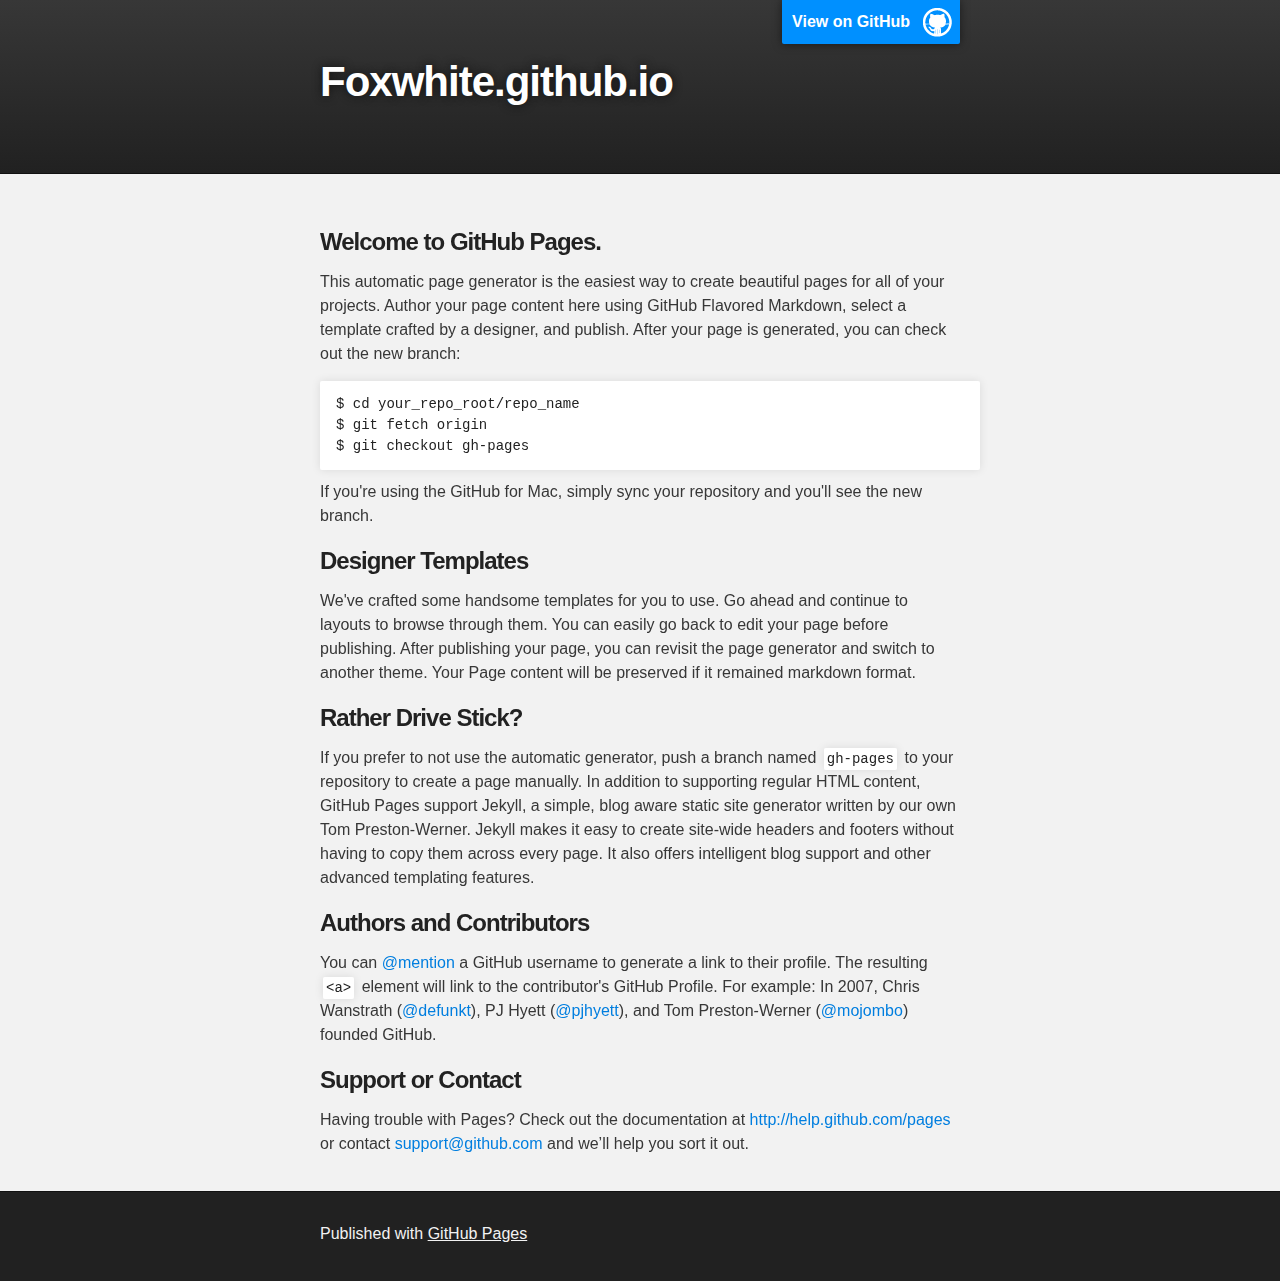
<file: index.html>
<!DOCTYPE html>
<html>

  <head>
    <meta charset='utf-8'>
    <meta http-equiv="X-UA-Compatible" content="chrome=1">
    <meta name="description" content="Foxwhite.github.io : ">

    <link rel="stylesheet" type="text/css" media="screen" href="stylesheets/stylesheet.css">

    <title>Foxwhite.github.io</title>
  </head>

  <body>

    <!-- HEADER -->
    <div id="header_wrap" class="outer">
        <header class="inner">
          <a id="forkme_banner" href="https://github.com/FoxWhite">View on GitHub</a>

          <h1 id="project_title">Foxwhite.github.io</h1>
          <h2 id="project_tagline"></h2>

        </header>
    </div>

    <!-- MAIN CONTENT -->
    <div id="main_content_wrap" class="outer">
      <section id="main_content" class="inner">
        <h3>
<a name="welcome-to-github-pages" class="anchor" href="#welcome-to-github-pages"><span class="octicon octicon-link"></span></a>Welcome to GitHub Pages.</h3>

<p>This automatic page generator is the easiest way to create beautiful pages for all of your projects. Author your page content here using GitHub Flavored Markdown, select a template crafted by a designer, and publish. After your page is generated, you can check out the new branch:</p>

<pre><code>$ cd your_repo_root/repo_name
$ git fetch origin
$ git checkout gh-pages
</code></pre>

<p>If you're using the GitHub for Mac, simply sync your repository and you'll see the new branch.</p>

<h3>
<a name="designer-templates" class="anchor" href="#designer-templates"><span class="octicon octicon-link"></span></a>Designer Templates</h3>

<p>We've crafted some handsome templates for you to use. Go ahead and continue to layouts to browse through them. You can easily go back to edit your page before publishing. After publishing your page, you can revisit the page generator and switch to another theme. Your Page content will be preserved if it remained markdown format.</p>

<h3>
<a name="rather-drive-stick" class="anchor" href="#rather-drive-stick"><span class="octicon octicon-link"></span></a>Rather Drive Stick?</h3>

<p>If you prefer to not use the automatic generator, push a branch named <code>gh-pages</code> to your repository to create a page manually. In addition to supporting regular HTML content, GitHub Pages support Jekyll, a simple, blog aware static site generator written by our own Tom Preston-Werner. Jekyll makes it easy to create site-wide headers and footers without having to copy them across every page. It also offers intelligent blog support and other advanced templating features.</p>

<h3>
<a name="authors-and-contributors" class="anchor" href="#authors-and-contributors"><span class="octicon octicon-link"></span></a>Authors and Contributors</h3>

<p>You can <a href="https://github.com/blog/821" class="user-mention">@mention</a> a GitHub username to generate a link to their profile. The resulting <code>&lt;a&gt;</code> element will link to the contributor's GitHub Profile. For example: In 2007, Chris Wanstrath (<a href="https://github.com/defunkt" class="user-mention">@defunkt</a>), PJ Hyett (<a href="https://github.com/pjhyett" class="user-mention">@pjhyett</a>), and Tom Preston-Werner (<a href="https://github.com/mojombo" class="user-mention">@mojombo</a>) founded GitHub.</p>

<h3>
<a name="support-or-contact" class="anchor" href="#support-or-contact"><span class="octicon octicon-link"></span></a>Support or Contact</h3>

<p>Having trouble with Pages? Check out the documentation at <a href="http://help.github.com/pages">http://help.github.com/pages</a> or contact <a href="mailto:support@github.com">support@github.com</a> and we’ll help you sort it out.</p>
      </section>
    </div>

    <!-- FOOTER  -->
    <div id="footer_wrap" class="outer">
      <footer class="inner">
        <p>Published with <a href="http://pages.github.com">GitHub Pages</a></p>
      </footer>
    </div>

              <script type="text/javascript">
            var gaJsHost = (("https:" == document.location.protocol) ? "https://ssl." : "http://www.");
            document.write(unescape("%3Cscript src='" + gaJsHost + "google-analytics.com/ga.js' type='text/javascript'%3E%3C/script%3E"));
          </script>
          <script type="text/javascript">
            try {
              var pageTracker = _gat._getTracker("UA-56294352-1");
            pageTracker._trackPageview();
            } catch(err) {}
          </script>


  </body>
</html>
</file>
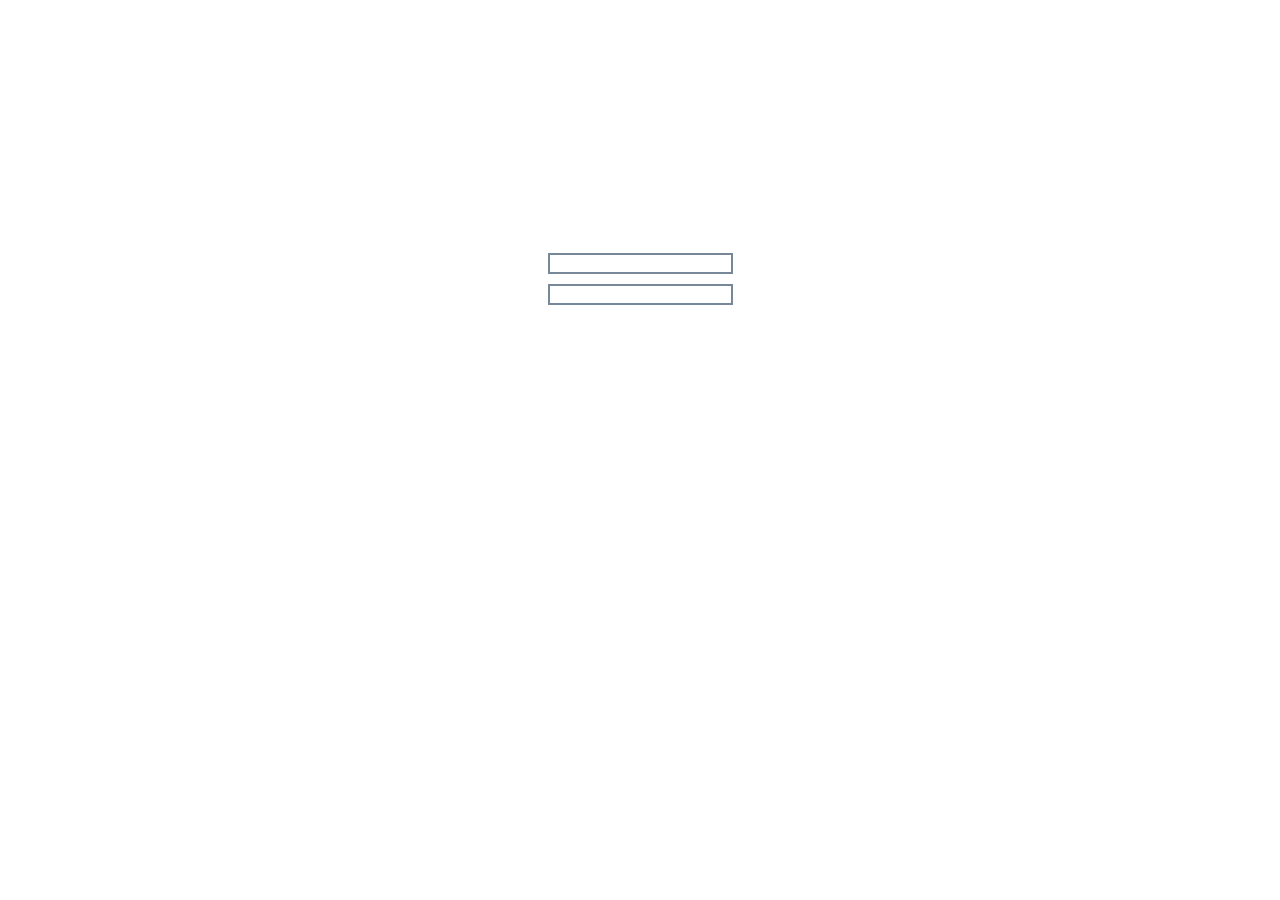
<file: realtime_input/index.html>
<!DOCTYPE html>
<html>
<head lang="en">
    <meta charset="UTF-8">
    <link rel="stylesheet" type="text/css" href="css/styles.css">
    <title>Input test</title>
    <script type="text/javascript" src="http://yandex.st/jquery/1.4.4/jquery.min.js"></script>
</head>
<body>
<div style="margin-top: 20%">
    <input id=InpFrm1 type=text name=InpFrm autocomplete="off" />

</div>
<div>
    <input id=InpFrm2 type=text name=InpFrm autocomplete="off" readonly onkeydown="hilite()"/>

</div>

<script>
    function hilite(){
        //disabling transition for the first shadow change animation (see http://stackoverflow.com/a/16575811)
            $("#InpFrm2").addClass('notransition');
            $("#InpFrm2").css("box-shadow", "0 0 5px darkred inset");
            $("#InpFrm2").css("border", "2px solid darkred");
            $("#InpFrm2")[0].offsetHeight;
        // re-enabling transition
        $("#InpFrm2").removeClass('notransition');
        $("#InpFrm2").css("border", "2px solid lightslategrey")
        $("#InpFrm2").css("box-shadow", "none");
    }

    var tmp,input1=$("#InpFrm1");
    function transfer(){
        tmp=input1.val();
        $("#InpFrm2").val(tmp)
    }
    input1.bind('mouseout mousemove keydown keypress keyup',function(e){transfer()});
    //transfer();
    /*$("#InpFrm1").click(function (){
     setTimeout('transfer()',100)});*/
</script>
</body>
</html>
</file>
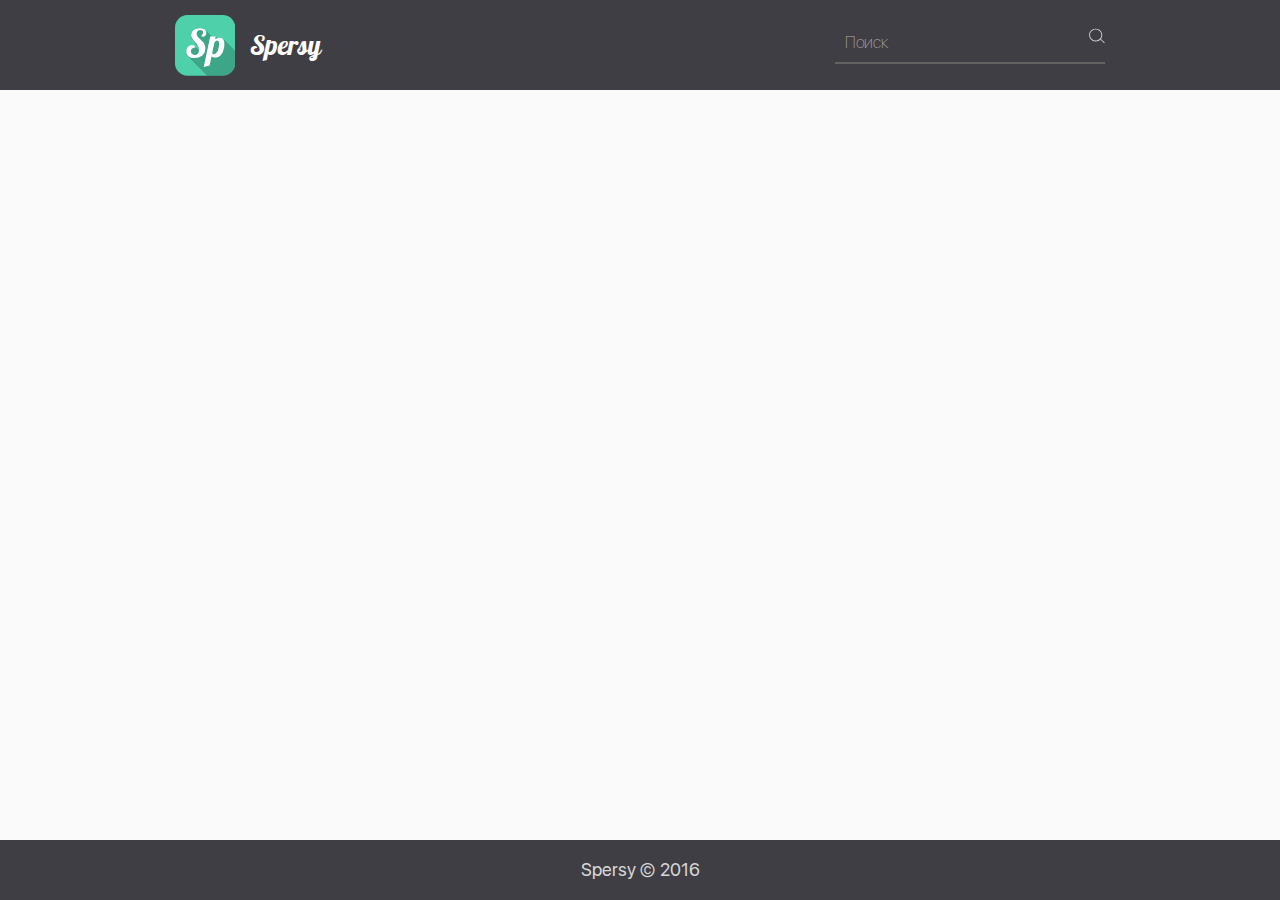
<file: spersy-demo/index.html>
<!DOCTYPE html><html lang="en"><head><meta charset="utf-8"><meta name="viewport" content="width=device-width,initial-scale=1"><link rel="apple-touch-icon" sizes="180x180" href="/spersy-demo/apple-touch-icon.png"><link rel="icon" type="image/png" href="/spersy-demo/favicon-32x32.png" sizes="32x32"><link rel="icon" type="image/png" href="/spersy-demo/favicon-16x16.png" sizes="16x16"><link rel="manifest" href="/spersy-demo/manifest.json"><link rel="mask-icon" href="/spersy-demo/safari-pinned-tab.svg" color="#18c299"><meta name="theme-color" content="#ffffff"><title>Spersy</title><!--[if lt IE 9]>
    <script src="//cdnjs.cloudflare.com/ajax/libs/html5shiv/3.7.3/html5shiv.min.js"></script>
    <![endif]--><link href="/spersy-demo/static/css/main.3d494747.css" rel="stylesheet"></head><body><div id="root"></div><script type="text/javascript" src="/spersy-demo/static/js/main.571570d5.js"></script></body></html>
</file>
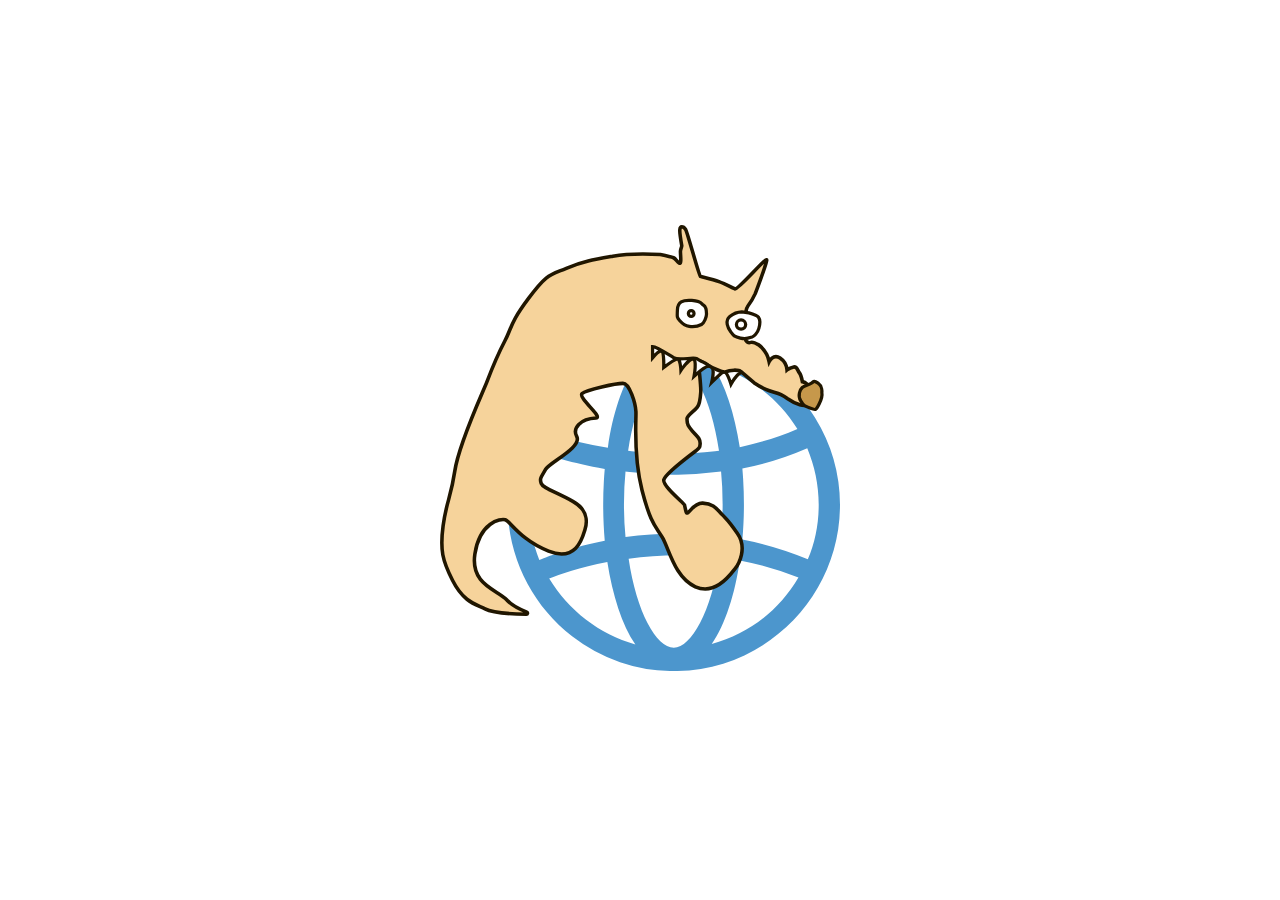
<file: stuff/index.html>
<!DOCTYPE html>
<html lang="en">
<head>
  <meta charset="UTF-8">
  <link rel="stylesheet" type="text/css" media="screen" href="../stylesheets/mascot.css">
  <meta property="og:title" content="PlanetPass secret mascot" />
  <meta property="og:type" content="website" />
  <meta property="og:url" content="http://foxwhite.github.io/stuff" />
  <meta property="og:image" content="http://foxwhite.github.io/images/svg/mascot.svg" />
  <title>stuff</title>
</head>
<body>
  <div class="wrapper">
    <img src="../images/svg/mascot.svg" alt="">
  </div>
</body>
</html>
</file>
<file: stylesheets/stylesheet.css>
/*******************************************************************************
Slate Theme for GitHub Pages
by Jason Costello, @jsncostello
*******************************************************************************/

@import url(pygment_trac.css);

/*******************************************************************************
MeyerWeb Reset
*******************************************************************************/

html, body, div, span, applet, object, iframe,
h1, h2, h3, h4, h5, h6, p, blockquote, pre,
a, abbr, acronym, address, big, cite, code,
del, dfn, em, img, ins, kbd, q, s, samp,
small, strike, strong, sub, sup, tt, var,
b, u, i, center,
dl, dt, dd, ol, ul, li,
fieldset, form, label, legend,
table, caption, tbody, tfoot, thead, tr, th, td,
article, aside, canvas, details, embed,
figure, figcaption, footer, header, hgroup,
menu, nav, output, ruby, section, summary,
time, mark, audio, video {
  margin: 0;
  padding: 0;
  border: 0;
  font: inherit;
  vertical-align: baseline;
}

/* HTML5 display-role reset for older browsers */
article, aside, details, figcaption, figure,
footer, header, hgroup, menu, nav, section {
  display: block;
}

ol, ul {
  list-style: none;
}

table {
  border-collapse: collapse;
  border-spacing: 0;
}

/*******************************************************************************
Theme Styles
*******************************************************************************/

body {
  box-sizing: border-box;
  color:#373737;
  background: #212121;
  font-size: 16px;
  font-family: 'Myriad Pro', Calibri, Helvetica, Arial, sans-serif;
  line-height: 1.5;
  -webkit-font-smoothing: antialiased;
}

h1, h2, h3, h4, h5, h6 {
  margin: 10px 0;
  font-weight: 700;
  color:#222222;
  font-family: 'Lucida Grande', 'Calibri', Helvetica, Arial, sans-serif;
  letter-spacing: -1px;
}

h1 {
  font-size: 36px;
  font-weight: 700;
}

h2 {
  padding-bottom: 10px;
  font-size: 32px;
  background: url('../images/bg_hr.png') repeat-x bottom;
}

h3 {
  font-size: 24px;
}

h4 {
  font-size: 21px;
}

h5 {
  font-size: 18px;
}

h6 {
  font-size: 16px;
}

p {
  margin: 10px 0 15px 0;
}

footer p {
  color: #f2f2f2;
}

a {
  text-decoration: none;
  color: #007edf;
  text-shadow: none;

  transition: color 0.5s ease;
  transition: text-shadow 0.5s ease;
  -webkit-transition: color 0.5s ease;
  -webkit-transition: text-shadow 0.5s ease;
  -moz-transition: color 0.5s ease;
  -moz-transition: text-shadow 0.5s ease;
  -o-transition: color 0.5s ease;
  -o-transition: text-shadow 0.5s ease;
  -ms-transition: color 0.5s ease;
  -ms-transition: text-shadow 0.5s ease;
}

a:hover, a:focus {text-decoration: underline;}

footer a {
  color: #F2F2F2;
  text-decoration: underline;
}

em {
  font-style: italic;
}

strong {
  font-weight: bold;
}

img {
  position: relative;
  margin: 0 auto;
  max-width: 739px;
  padding: 5px;
  margin: 10px 0 10px 0;
  border: 1px solid #ebebeb;

  box-shadow: 0 0 5px #ebebeb;
  -webkit-box-shadow: 0 0 5px #ebebeb;
  -moz-box-shadow: 0 0 5px #ebebeb;
  -o-box-shadow: 0 0 5px #ebebeb;
  -ms-box-shadow: 0 0 5px #ebebeb;
}

p img {
  display: inline;
  margin: 0;
  padding: 0;
  vertical-align: middle;
  text-align: center;
  border: none;
}

pre, code {
  width: 100%;
  color: #222;
  background-color: #fff;

  font-family: Monaco, "Bitstream Vera Sans Mono", "Lucida Console", Terminal, monospace;
  font-size: 14px;

  border-radius: 2px;
  -moz-border-radius: 2px;
  -webkit-border-radius: 2px;
}

pre {
  width: 100%;
  padding: 10px;
  box-shadow: 0 0 10px rgba(0,0,0,.1);
  overflow: auto;
}

code {
  padding: 3px;
  margin: 0 3px;
  box-shadow: 0 0 10px rgba(0,0,0,.1);
}

pre code {
  display: block;
  box-shadow: none;
}

blockquote {
  color: #666;
  margin-bottom: 20px;
  padding: 0 0 0 20px;
  border-left: 3px solid #bbb;
}


ul, ol, dl {
  margin-bottom: 15px
}

ul {
  list-style: inside;
  padding-left: 20px;
}

ol {
  list-style: decimal inside;
  padding-left: 20px;
}

dl dt {
  font-weight: bold;
}

dl dd {
  padding-left: 20px;
  font-style: italic;
}

dl p {
  padding-left: 20px;
  font-style: italic;
}

hr {
  height: 1px;
  margin-bottom: 5px;
  border: none;
  background: url('../images/bg_hr.png') repeat-x center;
}

table {
  border: 1px solid #373737;
  margin-bottom: 20px;
  text-align: left;
 }

th {
  font-family: 'Lucida Grande', 'Helvetica Neue', Helvetica, Arial, sans-serif;
  padding: 10px;
  background: #373737;
  color: #fff;
 }

td {
  padding: 10px;
  border: 1px solid #373737;
 }

form {
  background: #f2f2f2;
  padding: 20px;
}

/*******************************************************************************
Full-Width Styles
*******************************************************************************/

.outer {
  width: 100%;
}

.inner {
  position: relative;
  max-width: 640px;
  padding: 20px 10px;
  margin: 0 auto;
}

#forkme_banner {
  display: block;
  position: absolute;
  top:0;
  right: 10px;
  z-index: 10;
  padding: 10px 50px 10px 10px;
  color: #fff;
  background: url('../images/blacktocat.png') #0090ff no-repeat 95% 50%;
  font-weight: 700;
  box-shadow: 0 0 10px rgba(0,0,0,.5);
  border-bottom-left-radius: 2px;
  border-bottom-right-radius: 2px;
}

#header_wrap {
  background: #212121;
  background: -moz-linear-gradient(top, #373737, #212121);
  background: -webkit-linear-gradient(top, #373737, #212121);
  background: -ms-linear-gradient(top, #373737, #212121);
  background: -o-linear-gradient(top, #373737, #212121);
  background: linear-gradient(top, #373737, #212121);
}

#header_wrap .inner {
  padding: 50px 10px 30px 10px;
}

#project_title {
  margin: 0;
  color: #fff;
  font-size: 42px;
  font-weight: 700;
  text-shadow: #111 0px 0px 10px;
}

#project_tagline {
  color: #fff;
  font-size: 24px;
  font-weight: 300;
  background: none;
  text-shadow: #111 0px 0px 10px;
}

#downloads {
  position: absolute;
  width: 210px;
  z-index: 10;
  bottom: -40px;
  right: 0;
  height: 70px;
  background: url('../images/icon_download.png') no-repeat 0% 90%;
}

.zip_download_link {
  display: block;
  float: right;
  width: 90px;
  height:70px;
  text-indent: -5000px;
  overflow: hidden;
  background: url(../images/sprite_download.png) no-repeat bottom left;
}

.tar_download_link {
  display: block;
  float: right;
  width: 90px;
  height:70px;
  text-indent: -5000px;
  overflow: hidden;
  background: url(../images/sprite_download.png) no-repeat bottom right;
  margin-left: 10px;
}

.zip_download_link:hover {
  background: url(../images/sprite_download.png) no-repeat top left;
}

.tar_download_link:hover {
  background: url(../images/sprite_download.png) no-repeat top right;
}

#main_content_wrap {
  background: #f2f2f2;
  border-top: 1px solid #111;
  border-bottom: 1px solid #111;
}

#main_content {
  padding-top: 40px;
}

#footer_wrap {
  background: #212121;
}



/*******************************************************************************
Small Device Styles
*******************************************************************************/

@media screen and (max-width: 480px) {
  body {
    font-size:14px;
  }

  #downloads {
    display: none;
  }

  .inner {
    min-width: 320px;
    max-width: 480px;
  }

  #project_title {
  font-size: 32px;
  }

  h1 {
    font-size: 28px;
  }

  h2 {
    font-size: 24px;
  }

  h3 {
    font-size: 21px;
  }

  h4 {
    font-size: 18px;
  }

  h5 {
    font-size: 14px;
  }

  h6 {
    font-size: 12px;
  }

  code, pre {
    min-width: 320px;
    max-width: 480px;
    font-size: 11px;
  }

}
</file>
<file: realtime_input/css/styles.css>
div {
    margin: 10px auto;
    text-align: center;

    /*
        border: brown solid 1px;
        width: 500px;
    */
}

input {
    border: 2px solid lightslategrey;
    -webkit-transition: box-shadow 0.5s, border 0.5s;
    -moz-transition: box-shadow 0.5s, border 0.5s;
    -ms-transition: box-shadow 0.5s, border 0.5s;
    -o-transition: box-shadow 0.5s, border 0.5s;
    transition: box-shadow 0.5s, border 0.5s;

}

.notransition {
    -webkit-transition: none !important;
    -moz-transition: none !important;
    -o-transition: none !important;
    -ms-transition: none !important;
    transition: none !important;
}
</file>
<file: spersy-demo/static/css/main.3d494747.css>
.Select{position:relative}.Select,.Select div,.Select input,.Select span{box-sizing:border-box}.Select.is-disabled>.Select-control{background-color:#f9f9f9}.Select.is-disabled>.Select-control:hover{box-shadow:none}.Select.is-disabled .Select-arrow-zone{cursor:default;pointer-events:none;opacity:.35}.Select-control{background-color:#fff;border-color:#d9d9d9 #ccc #b3b3b3;border-radius:4px;border:1px solid #ccc;color:#333;cursor:default;display:table;border-spacing:0;border-collapse:separate;height:36px;outline:none;overflow:hidden;position:relative;width:100%}.Select-control:hover{box-shadow:0 1px 0 rgba(0,0,0,.06)}.Select-control .Select-input:focus{outline:none}.is-searchable.is-open>.Select-control{cursor:text}.is-open>.Select-control{border-bottom-right-radius:0;border-bottom-left-radius:0;background:#fff;border-color:#b3b3b3 #ccc #d9d9d9}.is-open>.Select-control>.Select-arrow{border-color:transparent transparent #999;border-width:0 5px 5px}.is-searchable.is-focused:not(.is-open)>.Select-control{cursor:text}.is-focused:not(.is-open)>.Select-control{border-color:#007eff;box-shadow:inset 0 1px 1px rgba(0,0,0,.075),0 0 0 3px rgba(0,126,255,.1)}.Select--single>.Select-control .Select-value,.Select-placeholder{bottom:0;color:#aaa;left:0;line-height:34px;padding-left:10px;padding-right:10px;position:absolute;right:0;top:0;max-width:100%;overflow:hidden;text-overflow:ellipsis;white-space:nowrap}.has-value.is-pseudo-focused.Select--single>.Select-control .Select-value .Select-value-label,.has-value.Select--single>.Select-control .Select-value .Select-value-label{color:#333}.has-value.is-pseudo-focused.Select--single>.Select-control .Select-value a.Select-value-label,.has-value.Select--single>.Select-control .Select-value a.Select-value-label{cursor:pointer;text-decoration:none}.has-value.is-pseudo-focused.Select--single>.Select-control .Select-value a.Select-value-label:focus,.has-value.is-pseudo-focused.Select--single>.Select-control .Select-value a.Select-value-label:hover,.has-value.Select--single>.Select-control .Select-value a.Select-value-label:focus,.has-value.Select--single>.Select-control .Select-value a.Select-value-label:hover{color:#007eff;outline:none;text-decoration:underline}.Select-input{height:34px;padding-left:10px;padding-right:10px;vertical-align:middle}.Select-input>input{width:100%;background:none transparent;border:0 none;box-shadow:none;cursor:default;display:inline-block;font-family:inherit;font-size:inherit;margin:0;outline:none;line-height:14px;padding:8px 0 12px;-webkit-appearance:none}.is-focused .Select-input>input{cursor:text}.has-value.is-pseudo-focused .Select-input{opacity:0}.Select-control:not(.is-searchable)>.Select-input{outline:none}.Select-loading-zone{cursor:pointer;display:table-cell;text-align:center}.Select-loading,.Select-loading-zone{position:relative;vertical-align:middle;width:16px}.Select-loading{-webkit-animation:Select-animation-spin .4s infinite linear;animation:Select-animation-spin .4s infinite linear;height:16px;box-sizing:border-box;border-radius:50%;border:2px solid #ccc;border-right-color:#333;display:inline-block}.Select-clear-zone{-webkit-animation:Select-animation-fadeIn .2s;animation:Select-animation-fadeIn .2s;color:#999;cursor:pointer;display:table-cell;position:relative;text-align:center;vertical-align:middle;width:17px}.Select-clear-zone:hover{color:#d0021b}.Select-clear{display:inline-block;font-size:18px;line-height:1}.Select--multi .Select-clear-zone{width:17px}.Select-arrow-zone{cursor:pointer;display:table-cell;position:relative;text-align:center;vertical-align:middle;width:25px;padding-right:5px}.Select-arrow{border-color:#999 transparent transparent;border-style:solid;border-width:5px 5px 2.5px;display:inline-block;height:0;width:0}.is-open .Select-arrow,.Select-arrow-zone:hover>.Select-arrow{border-top-color:#666}.Select--multi .Select-multi-value-wrapper{display:inline-block}.Select .Select-aria-only{display:inline-block;height:1px;width:1px;margin:-1px;clip:rect(0,0,0,0);overflow:hidden}@-webkit-keyframes Select-animation-fadeIn{0%{opacity:0}to{opacity:1}}@keyframes Select-animation-fadeIn{0%{opacity:0}to{opacity:1}}.Select-menu-outer{border-bottom-right-radius:4px;border-bottom-left-radius:4px;background-color:#fff;border:1px solid #ccc;border-top-color:#e6e6e6;box-shadow:0 1px 0 rgba(0,0,0,.06);box-sizing:border-box;margin-top:-1px;max-height:200px;position:absolute;top:100%;width:100%;z-index:1;-webkit-overflow-scrolling:touch}.Select-menu{max-height:198px;overflow-y:auto}.Select-option{box-sizing:border-box;background-color:#fff;color:#666;cursor:pointer;display:block;padding:8px 10px}.Select-option:last-child{border-bottom-right-radius:4px;border-bottom-left-radius:4px}.Select-option.is-selected{background-color:#f5faff;background-color:rgba(0,126,255,.04);color:#333}.Select-option.is-focused{background-color:#ebf5ff;background-color:rgba(0,126,255,.08);color:#333}.Select-option.is-disabled{color:#ccc;cursor:default}.Select-noresults{box-sizing:border-box;color:#999;cursor:default;display:block;padding:8px 10px}.Select--multi .Select-input{vertical-align:middle;margin-left:10px;padding:0}.Select--multi.has-value .Select-input{margin-left:5px}.Select--multi .Select-value{background-color:#ebf5ff;background-color:rgba(0,126,255,.08);border-radius:2px;border:1px solid #c2e0ff;border:1px solid rgba(0,126,255,.24);color:#007eff;display:inline-block;font-size:.9em;line-height:1.4;margin-left:5px;margin-top:5px;vertical-align:top}.Select--multi .Select-value-icon,.Select--multi .Select-value-label{display:inline-block;vertical-align:middle}.Select--multi .Select-value-label{border-bottom-right-radius:2px;border-top-right-radius:2px;cursor:default;padding:2px 5px}.Select--multi a.Select-value-label{color:#007eff;cursor:pointer;text-decoration:none}.Select--multi a.Select-value-label:hover{text-decoration:underline}.Select--multi .Select-value-icon{cursor:pointer;border-bottom-left-radius:2px;border-top-left-radius:2px;border-right:1px solid #c2e0ff;border-right:1px solid rgba(0,126,255,.24);padding:1px 5px 3px}.Select--multi .Select-value-icon:focus,.Select--multi .Select-value-icon:hover{background-color:#d8eafd;background-color:rgba(0,113,230,.08);color:#0071e6}.Select--multi .Select-value-icon:active{background-color:#c2e0ff;background-color:rgba(0,126,255,.24)}.Select--multi.is-disabled .Select-value{background-color:#fcfcfc;border:1px solid #e3e3e3;color:#333}.Select--multi.is-disabled .Select-value-icon{cursor:not-allowed;border-right:1px solid #e3e3e3}.Select--multi.is-disabled .Select-value-icon:active,.Select--multi.is-disabled .Select-value-icon:focus,.Select--multi.is-disabled .Select-value-icon:hover{background-color:#fcfcfc}@keyframes Select-animation-spin{to{-webkit-transform:rotate(1turn);transform:rotate(1turn)}}@-webkit-keyframes Select-animation-spin{to{-webkit-transform:rotate(1turn)}}@font-face{font-family:Circe;src:url(/spersy-demo/static/media/Circe-extralight.73b8b3e4.otf) format("opentype");font-weight:200;font-style:normal}@font-face{font-family:Lobster;src:url(/spersy-demo/static/media/lobster-webfont.aa47ca5f.woff2) format("woff2"),url(/spersy-demo/static/media/lobster-webfont.ec0fa010.woff) format("woff");font-weight:400;font-style:normal}@font-face{font-family:SFUIDisplay;src:url(/spersy-demo/static/media/SFUIDisplay-Bold.cbee49c0.eot);src:url(/spersy-demo/static/media/SFUIDisplay-Bold.a40964a9.woff2) format("woff2"),url(/spersy-demo/static/media/SFUIDisplay-Bold.5d326fba.woff) format("woff"),url(/spersy-demo/static/media/SFUIDisplay-Bold.a6a7e50d.ttf) format("truetype"),url(/spersy-demo/static/media/SFUIDisplay-Bold.2475ea90.svg#SFUIDisplay-Bold) format("svg"),url(/spersy-demo/static/media/SFUIDisplay-Bold.cbee49c0.eot?#iefix) format("embedded-opentype");font-weight:700;font-style:normal}@font-face{font-family:SFUIDisplay;src:url(/spersy-demo/static/media/SFUIDisplay-Light.17578103.eot);src:url(/spersy-demo/static/media/SFUIDisplay-Light.571ea2bf.woff2) format("woff2"),url(/spersy-demo/static/media/SFUIDisplay-Light.1a5caa97.woff) format("woff"),url(/spersy-demo/static/media/SFUIDisplay-Light.e9f0799e.ttf) format("truetype"),url(/spersy-demo/static/media/SFUIDisplay-Light.c6162264.svg#SFUIDisplay-Light) format("svg"),url(/spersy-demo/static/media/SFUIDisplay-Light.17578103.eot?#iefix) format("embedded-opentype");font-weight:300;font-style:normal}@font-face{font-family:SFUIDisplay;src:url(/spersy-demo/static/media/SFUIDisplay-Thin.63b61a70.eot);src:url(/spersy-demo/static/media/SFUIDisplay-Thin.755757da.woff2) format("woff2"),url(/spersy-demo/static/media/SFUIDisplay-Thin.af1edf16.woff) format("woff"),url(/spersy-demo/static/media/SFUIDisplay-Thin.6fb4387b.ttf) format("truetype"),url(/spersy-demo/static/media/SFUIDisplay-Thin.0c318812.svg#SFUIDisplay-Thin) format("svg"),url(/spersy-demo/static/media/SFUIDisplay-Thin.63b61a70.eot?#iefix) format("embedded-opentype");font-weight:100;font-style:normal}@font-face{font-family:SFUIDisplay;src:url(/spersy-demo/static/media/SFUIDisplay-Regular.4dbca6d3.eot);src:url(/spersy-demo/static/media/SFUIDisplay-Regular.7816f380.woff2) format("woff2"),url(/spersy-demo/static/media/SFUIDisplay-Regular.496f019b.woff) format("woff"),url(/spersy-demo/static/media/SFUIDisplay-Regular.7cd2c10f.ttf) format("truetype"),url(/spersy-demo/static/media/SFUIDisplay-Regular.fc3c12fd.svg#SFUIDisplay-Regular) format("svg"),url(/spersy-demo/static/media/SFUIDisplay-Regular.4dbca6d3.eot?#iefix) format("embedded-opentype");font-weight:400;font-style:normal}@-webkit-keyframes spin{0%{-webkit-transform:rotate(0deg);transform:rotate(0deg)}to{-webkit-transform:rotate(1turn);transform:rotate(1turn)}}@keyframes spin{0%{-webkit-transform:rotate(0deg);transform:rotate(0deg)}to{-webkit-transform:rotate(1turn);transform:rotate(1turn)}}@-webkit-keyframes fadein{0%{opacity:0}to{opacity:1}}@keyframes fadein{0%{opacity:0}to{opacity:1}}.full-fill,.square-spinner,.square-spinner:after{position:absolute;top:0;bottom:0;left:0;right:0}.square-spinner{width:300px;height:300px;margin:auto;color:#18c299;box-shadow:inset 0 0 0 1px rgba(24,194,153,.5)}.square-spinner:after{content:'';z-index:-1;margin:-2%;box-shadow:inset 0 0 0 2px;-webkit-animation:clipMe 3s linear infinite;animation:clipMe 3s linear infinite}@-webkit-keyframes clipMe{0%,to{clip:rect(0,312px,2px,0)}25%{clip:rect(0,2px,312px,0)}50%{clip:rect(310px,312px,312px,0)}75%{clip:rect(0,312px,312px,310px)}}@keyframes clipMe{0%,to{clip:rect(0,312px,2px,0)}25%{clip:rect(0,2px,312px,0)}50%{clip:rect(310px,312px,312px,0)}75%{clip:rect(0,312px,312px,310px)}}html{box-sizing:border-box}*,:after,:before{box-sizing:inherit}body{background-color:#fafafa;margin:0;padding:0;font-family:sans-serif;text-align:center;font-family:SFUIDisplay,Arial,'sans-serif';-webkit-font-smoothing:antialiased;-moz-osx-font-smoothing:grayscale}.page-wrapper{display:-webkit-box;display:-webkit-flex;display:-ms-flexbox;display:flex;min-height:100vh;-webkit-box-orient:vertical;-webkit-box-direction:normal;-webkit-flex-direction:column;-ms-flex-direction:column;flex-direction:column;font-size:20px}.page-wrapper main{-webkit-box-flex:1;-webkit-flex:1;-ms-flex:1;flex:1;padding-left:15px;padding-right:15px}.page-wrapper footer,.page-wrapper header{display:-webkit-box;display:-webkit-flex;display:-ms-flexbox;display:flex;-webkit-box-align:center;-webkit-align-items:center;-ms-flex-align:center;align-items:center;-webkit-box-pack:center;-webkit-justify-content:center;-ms-flex-pack:center;justify-content:center;background:#3f3e44;color:#d7d7d7;font-size:.9em;line-height:1.666}.page-wrapper header{height:90px}.page-wrapper header .container{-webkit-box-pack:justify;-webkit-justify-content:space-between;-ms-flex-pack:justify;justify-content:space-between;height:100%;padding-left:15px;padding-right:15px}.page-wrapper header .container,.page-wrapper header .logo-group{display:-webkit-box;display:-webkit-flex;display:-ms-flexbox;display:flex;-webkit-box-align:center;-webkit-align-items:center;-ms-flex-align:center;align-items:center}.page-wrapper header .logo-group{font-family:Lobster;font-size:1.5em;color:#fff}.page-wrapper header .logo-group .mainlogo{width:60px;height:60px;margin-right:15px}.page-wrapper header .search-wrapper{position:relative;width:270px;border-bottom:2px solid #636363;text-align:left;font-size:.9em;font-weight:100}.page-wrapper header .search-wrapper .search-icon{position:absolute;right:0;top:0}.page-wrapper header .search-wrapper:hover{border-color:#18c299}.page-wrapper header .search-wrapper:hover svg{fill:#18c299!important}.page-wrapper footer{height:60px}.page-wrapper .container{width:960px;max-width:100%;margin:0 auto}.page-wrapper section{text-align:center}.page-error{position:absolute;left:0;right:0;margin:auto;top:30%}.page-error .error-reason{color:#f44336}.img-container{position:relative}.img-container .img-spinner{position:absolute;top:0;left:0;right:0;bottom:0}section.section-photos{padding-bottom:80px}section.section-photos .photos-row{display:-webkit-box;display:-webkit-flex;display:-ms-flexbox;display:flex;-webkit-box-pack:center;-webkit-justify-content:center;-ms-flex-pack:center;justify-content:center;margin-top:30px}section.section-photos .photos-row .photo-view{width:300px;height:auto;border:0;margin-right:15px;position:relative;background-size:cover;background-position:50%}section.section-photos .photos-row .photo-view:last-child{margin-right:0}section.section-photos .photos-row .photo-view:before{content:"";display:block;padding-top:100%;float:left}section.section-photos .download-hint{font-weight:300;height:4.5em;line-height:4.5em}section.section-photos .download-btn{width:300px;height:60px;cursor:pointer;background-color:#18c299;border-radius:100px;border:none;outline:none;-webkit-user-select:none;-moz-user-select:none;-ms-user-select:none;user-select:none;color:#fff;font-size:1em;font-weight:300;font-family:inherit}section.section-photos .download-btn:active,section.section-photos .download-btn:focus{outline:none}section.section-photos .photos-error{margin-top:2em;font-weight:100}section.section-user{background-color:#fff;padding-top:60px;padding-bottom:40px}section.section-user .user-bigavatar{position:relative;width:180px;height:180px;margin:auto;overflow:hidden}section.section-user .user-bigavatar:after{content:'';position:absolute;left:1px;top:1px;border-radius:100%;width:178px;height:178px;box-shadow:0 0 0 2000px #fff}section.section-user .user-bigavatar .img-container{width:100%;height:100%}section.section-user .user-bigavatar .img-spinner{-webkit-transition:.5s;transition:.5s;opacity:1;background-color:#fff;outline:12px solid #fff;border:3px solid #fff;border-top-color:#18c299;border-radius:50%;-webkit-animation-name:spin;animation-name:spin;-webkit-animation-duration:1s;animation-duration:1s;-webkit-animation-iteration-count:infinite;animation-iteration-count:infinite;-webkit-animation-timing-function:linear;animation-timing-function:linear}section.section-user h1{font-size:1.5em;margin-top:20px;margin-bottom:5px;line-height:1}section.section-user p{margin-top:0;margin-bottom:0;line-height:1.5;font-weight:300}section.section-user .user-name,section.section-user .user-nick{color:#3f3e44}section.section-user .user-email,section.section-user .user-status{color:#88878f}section.section-user .user-status{white-space:pre}section.section-user .user-stats{display:-webkit-box;display:-webkit-flex;display:-ms-flexbox;display:flex;-webkit-box-pack:justify;-webkit-justify-content:space-between;-ms-flex-pack:justify;justify-content:space-between;width:530px;margin:auto;margin-top:1.8em;max-width:100%}section.section-user .user-stats>div{width:130px}section.section-user .user-stats .stats-number{font-size:1.25em;font-weight:700;color:#18c299}section.section-user .user-stats .stats-label{font-weight:300;color:#3f3e44}.Select .Select-control{background:transparent;border:0;cursor:text}.Select .Select-control input{color:#d7d7d7}.Select .Select-arrow-zone{display:none}.Select .Select-loading-zone{display:block;position:absolute;top:-5px;right:1px;z-index:199}.Select .Select-loading{border-color:#d7d7d7;border-right-color:#18c299;width:14px;height:14px}.Select.is-open>.Select-control{border:0;background:transparent}.Select.is-focused:not(.is-open)>.Select-control{box-shadow:none}@media screen and (max-width:620px){header .logo-group .mainlogo{display:none}}
/*# sourceMappingURL=main.3d494747.css.map*/
</file>
<file: stylesheets/mascot.css>
.wrapper {
  position: absolute;
  top: 50%;
  left: 50%;
  transform: translate(-50%, -50%);
  width: 400px;
}

.wrapper img {
  width: 100%;
}
</file>
